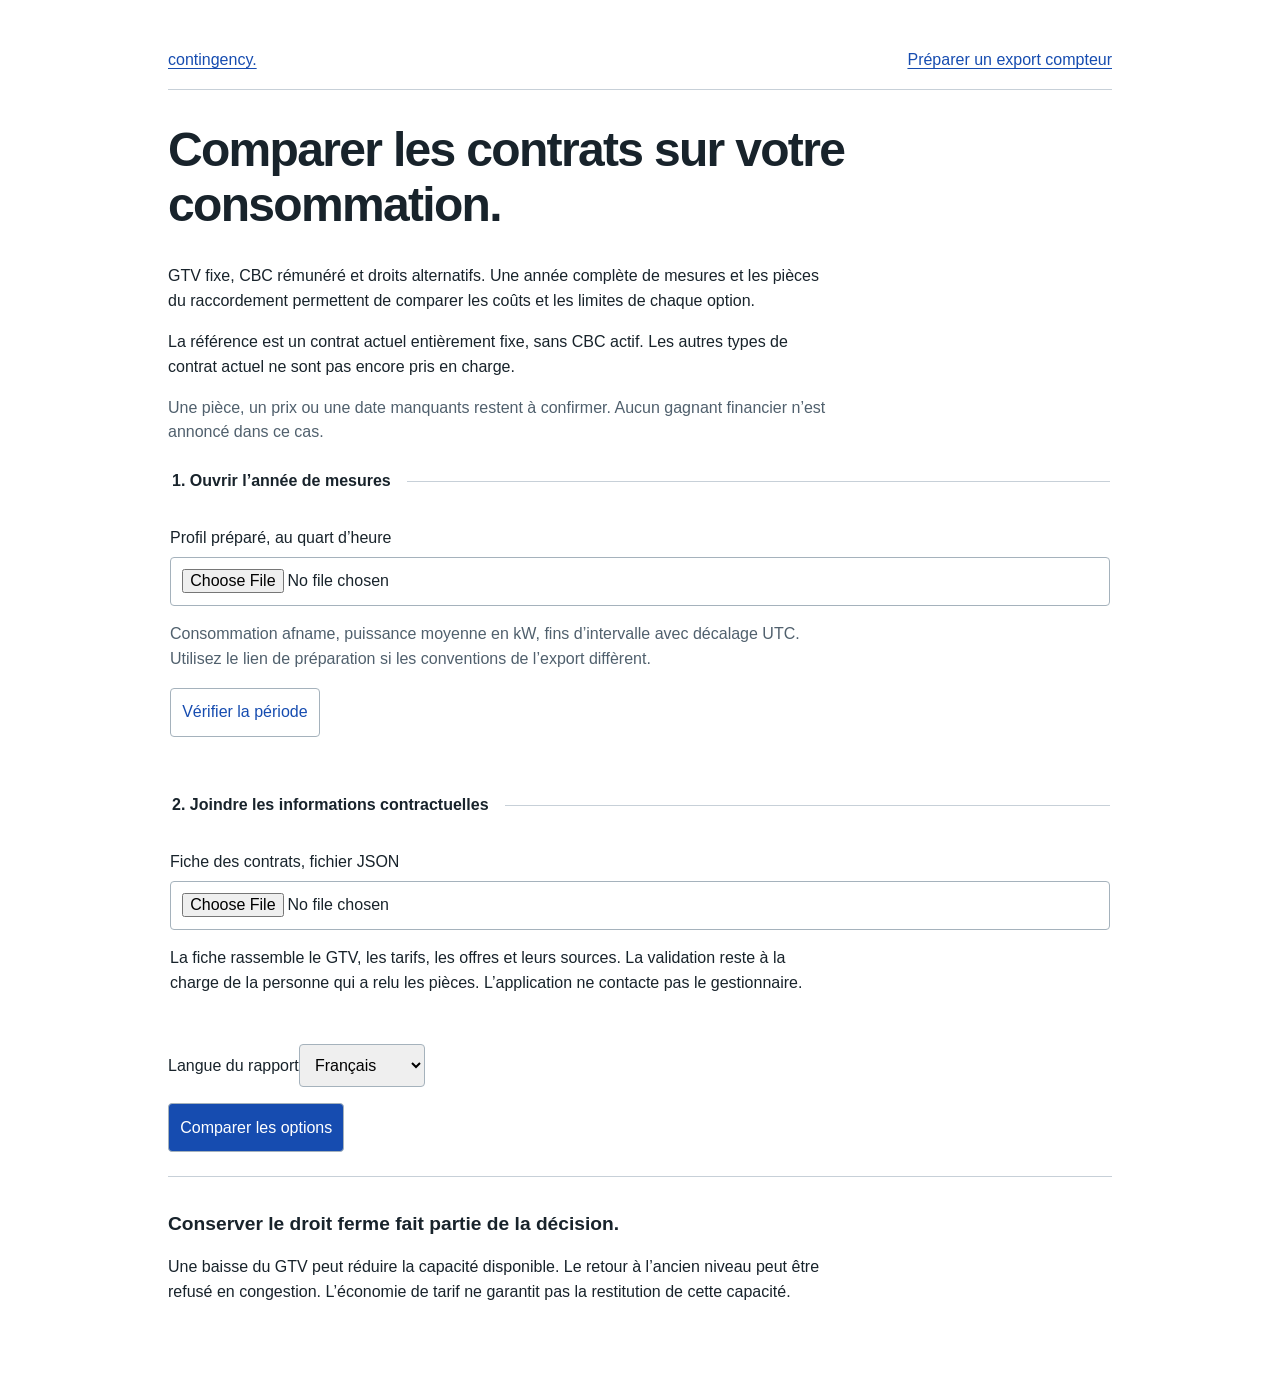
<file: application/contrats.html>
<!doctype html>
<html lang="fr"><head><meta charset="utf-8"><meta name="viewport" content="width=device-width,initial-scale=1">
<title>Comparer les contrats | Contingency</title><style>
*{box-sizing:border-box}body{margin:0;background:white;color:#18232b;font-family:Arial,sans-serif;line-height:1.55}main{max-width:65rem;margin:auto;padding:clamp(1rem,4vw,3rem)}header{display:flex;flex-wrap:wrap;justify-content:space-between;gap:1rem;border-bottom:1px solid #c7d0d8;padding-bottom:1rem}h1{font-size:clamp(1.8rem,4vw,3rem);line-height:1.15;letter-spacing:-.035em}h2{font-size:1.2rem}a{color:#164cb0;text-underline-offset:3px}p{max-width:75ch}p,li{overflow-wrap:anywhere}label{display:block;margin:1rem 0}input,select,button{font:inherit;padding:.7rem;border:1px solid #a5b2bc;border-radius:4px}input{display:block;width:100%;margin-top:.4rem;min-width:0}button{background:#164cb0;color:white;cursor:pointer;min-height:44px}button:disabled{opacity:.5;cursor:wait}.actions{display:flex;flex-wrap:wrap;gap:1rem;align-items:center}.secondaire{color:#164cb0;background:white}section,fieldset{min-width:0;border:0;border-top:1px solid #c7d0d8;margin-top:1.5rem;padding:1rem 0}legend{font-weight:bold;padding-right:1rem}.muted{color:#50606d}#erreur{color:#a12b30}#resume{font-weight:bold}.grille{display:grid;grid-template-columns:repeat(auto-fit,minmax(min(100%,15rem),1fr));gap:1rem}a:focus-visible,button:focus-visible,input:focus-visible,select:focus-visible{outline:3px solid #7d9ad3;outline-offset:3px}[hidden]{display:none!important}
</style></head><body><main>
<header><a href="/demo">contingency.</a><a href="/import-compteur">Préparer un export compteur</a></header>
<h1>Comparer les contrats sur votre consommation.</h1>
<p>GTV fixe, CBC rémunéré et droits alternatifs. Une année complète de mesures et les pièces du raccordement permettent de comparer les coûts et les limites de chaque option.</p>
<p>La référence est un contrat actuel entièrement fixe, sans CBC actif. Les autres types de contrat actuel ne sont pas encore pris en charge.</p>
<p class="muted">Une pièce, un prix ou une date manquants restent à confirmer. Aucun gagnant financier n’est annoncé dans ce cas.</p>
<p id="erreur" role="alert"></p>
<form id="formulaire">
<fieldset><legend>1. Ouvrir l’année de mesures</legend>
<label>Profil préparé, au quart d’heure<input id="profil" type="file" accept=".csv" required></label>
<p class="muted">Consommation afname, puissance moyenne en kW, fins d’intervalle avec décalage UTC. Utilisez le lien de préparation si les conventions de l’export diffèrent.</p>
<button type="button" id="analyser" class="secondaire">Vérifier la période</button><p id="mesures" aria-live="polite"></p>
<a id="modele" hidden>Télécharger la fiche des contrats à documenter</a>
</fieldset>
<fieldset><legend>2. Joindre les informations contractuelles</legend>
<label>Fiche des contrats, fichier JSON<input id="fiche" type="file" accept=".json" required></label>
<p>La fiche rassemble le GTV, les tarifs, les offres et leurs sources. La validation reste à la charge de la personne qui a relu les pièces. L’application ne contacte pas le gestionnaire.</p>
</fieldset>
<label>Langue du rapport<select id="langue"><option value="fr">Français</option><option value="nl">Nederlands</option></select></label>
<button id="comparer" type="submit">Comparer les options</button>
</form>
<section id="resultat" hidden aria-live="polite"><h2 id="resume"></h2><p id="contexte"></p><div class="actions"><a id="rapport" target="_blank" rel="noopener">Ouvrir le rapport</a><a id="telecharger">Télécharger le rapport</a><a id="calcul">Télécharger les calculs</a></div><ul id="options"></ul></section>
<section><h2>Conserver le droit ferme fait partie de la décision.</h2><p>Une baisse du GTV peut réduire la capacité disponible. Le retour à l’ancien niveau peut être refusé en congestion. L’économie de tarif ne garantit pas la restitution de cette capacité.</p></section>
<script>
'use strict';
const element=nom=>document.getElementById(nom);
let revision=0, liens=[];
function effacer(){revision++;element('resultat').hidden=true;element('modele').hidden=true;element('mesures').textContent='';element('erreur').textContent='';for(const lien of liens)URL.revokeObjectURL(lien);liens=[];}
function lien(nom,texte,type,fichier){const url=URL.createObjectURL(new Blob([texte],{type}));liens.push(url);element(nom).href=url;if(fichier)element(nom).download=fichier;element(nom).hidden=false;}
element('formulaire').addEventListener('input',effacer);
async function lire(nom){const fichier=element(nom).files[0];if(!fichier)throw Error('Choisissez le fichier '+nom+'.');if(fichier.size>20*1024*1024)throw Error('Fichier limité à 20 Mio.');return new TextDecoder('utf-8',{fatal:true}).decode(await fichier.arrayBuffer());}
async function appeler(chemin,contenu){const reponse=await fetch(chemin,{method:'POST',headers:{'Content-Type':'application/json'},body:JSON.stringify(contenu)});const resultat=await reponse.json();if(!reponse.ok)throw Error(resultat.detail||'La comparaison n’a pas abouti.');return resultat;}
async function travailler(bouton,operation){element('erreur').textContent='';bouton.disabled=true;try{await operation();}catch(erreur){element('erreur').textContent=erreur.message;}finally{bouton.disabled=false;}}
element('analyser').onclick=()=>travailler(element('analyser'),async()=>{effacer();const version=revision;const resultat=await appeler('/api/contrats/profil',{texte:await lire('profil')});if(version!==revision)return;element('mesures').textContent=`${resultat.profil.annee_mesuree} : ${resultat.profil.quarts.toLocaleString('fr-FR')} quarts, pointe ${resultat.profil.pointe_kw.toLocaleString('fr-FR')} kW. Qualité et provenance restent à confirmer.`;lien('modele',JSON.stringify(resultat.modele,null,2),'application/json','contrats-a-documenter.json');});
element('formulaire').onsubmit=evenement=>{evenement.preventDefault();travailler(element('comparer'),async()=>{effacer();const version=revision;const texte=await lire('profil'),configuration=JSON.parse(await lire('fiche'));const sortie=await appeler('/api/contrats/comparer',{texte,configuration,langue:element('langue').value});if(version!==revision)return;const r=sortie.resultat,meilleure=r.options.find(o=>o.id===r.dominante);element('resume').textContent=meilleure?'Coût annuel de référence le plus faible : '+meilleure.libelle:'Aucun gagnant financier établi';element('contexte').textContent=r.portee||(r.manquants.length?r.manquants.join(' '):'Compléter les pièces du raccordement pour comparer les contrats.');element('options').replaceChildren(...r.options.map(o=>{const li=document.createElement('li');li.textContent=o.libelle+' : '+({comparable:'pièces déclarées vérifiées',incomplet:'pièces ou paramètres manquants',incompatible:'incompatible avec ce profil ou cette offre',reference_depassee:'référence actuelle dépassée, à régulariser'}[o.statut]);return li;}));lien('rapport',sortie.html,'text/html');lien('telecharger',sortie.html,'text/html','comparaison.html');lien('calcul',JSON.stringify(r,null,2),'application/json','comparaison.json');element('resultat').hidden=false;});};
</script></main></body></html>
</file>
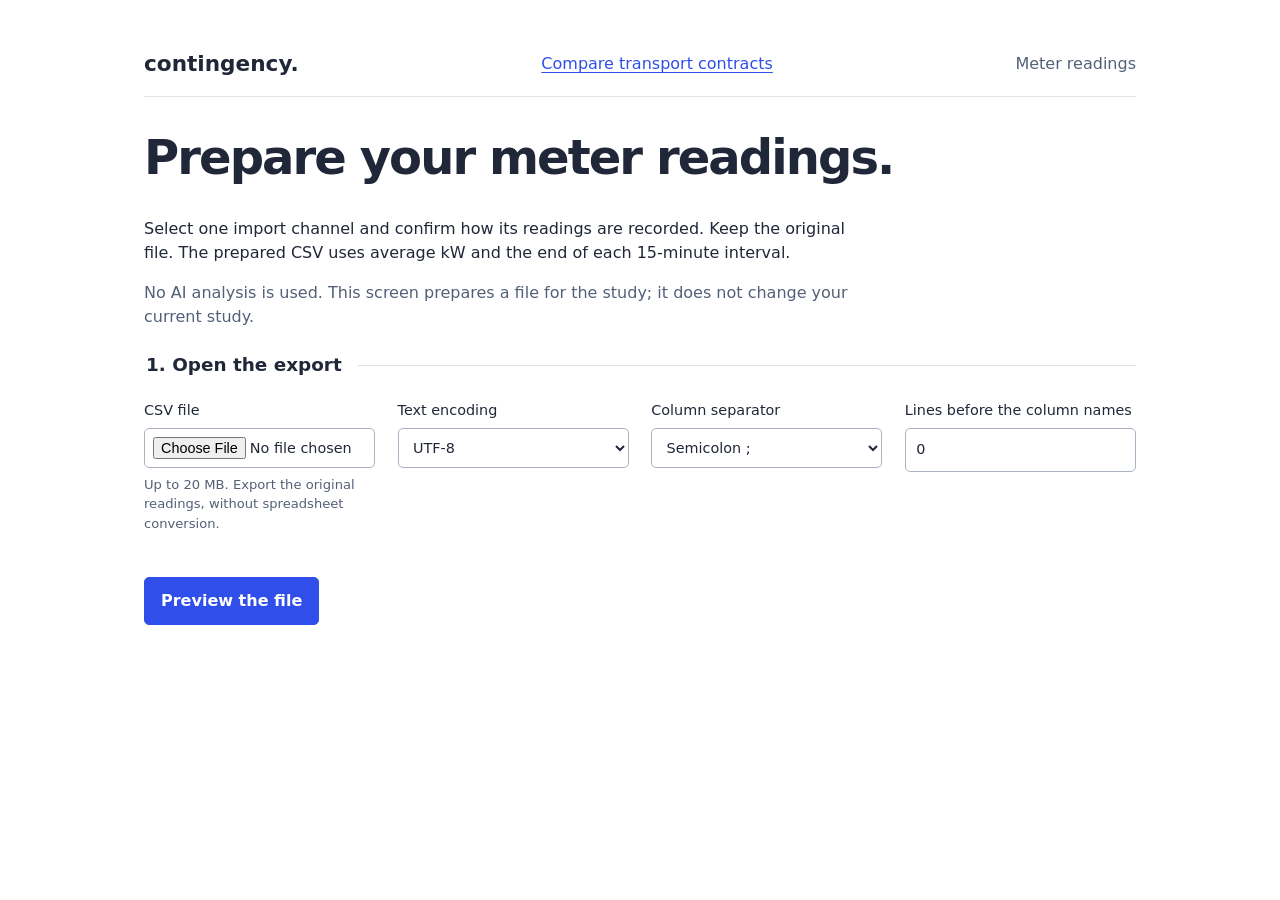
<file: application/import_compteur.html>
<!doctype html>
<html lang="en">
<head>
<meta charset="utf-8"><meta name="viewport" content="width=device-width,initial-scale=1">
<title>Meter readings | Contingency</title>
<style>
*{box-sizing:border-box}body{margin:0;font-family:system-ui,sans-serif;color:#202738;background:#fff;line-height:1.5}
main{max-width:68rem;margin:auto;padding:clamp(1rem,4vw,3rem)}header{display:flex;flex-wrap:wrap;gap:1rem;align-items:center;justify-content:space-between;border-bottom:1px solid #dfe3e9;padding-bottom:1rem}
a{color:#304fea;text-underline-offset:3px}.brand{font-size:1.35rem;font-weight:700;text-decoration:none;color:inherit}h1{font-size:clamp(1.8rem,5vw,3rem);line-height:1.15;letter-spacing:-.04em}h2,legend{font-size:1.15rem;font-weight:650}p{max-width:72ch}.muted,small{color:#536078}
fieldset{border:0;border-top:1px solid #dfe3e9;padding:1.3rem 0;margin:1.4rem 0;min-width:0}legend{padding-right:1rem}.grille{display:grid;grid-template-columns:repeat(auto-fit,minmax(min(100%,14rem),1fr));gap:1rem 1.4rem}
label{display:flex;flex-direction:column;gap:.4rem;font-size:.9rem;min-width:0}input,select,textarea,button{font:inherit;border-radius:5px}input,select,textarea{width:100%;min-width:0;border:1px solid #aab3c2;background:white;color:inherit;padding:.65rem}input[type=checkbox]{width:auto}input[type=file]{padding:.5rem}small{font-size:.82rem}textarea{resize:vertical;min-height:6rem}
button,.telecharger{display:inline-flex;justify-content:center;align-items:center;padding:.7rem 1rem;min-height:44px;border:1px solid #304fea;background:#304fea;color:white;font-weight:600;cursor:pointer;text-decoration:none}button:disabled{opacity:.55;cursor:wait}.secondaire{color:#304fea;background:white}button:focus-visible,a:focus-visible,input:focus-visible,select:focus-visible,textarea:focus-visible{outline:3px solid #7e91ff;outline-offset:3px}
.actions{display:flex;flex-wrap:wrap;gap:.8rem;margin:1rem 0}.case{flex-direction:row;align-items:flex-start}.tableau{max-width:100%;overflow:auto;border:1px solid #dfe3e9;margin:1rem 0}table{border-collapse:collapse;width:100%;font-size:.85rem}th,td{padding:.6rem;text-align:left;white-space:nowrap;border-bottom:1px solid #e5e8ed}th{background:#f5f7fb}#erreur{color:#9c2535;overflow-wrap:anywhere}#resultat{border-top:2px solid #304fea;padding-top:1rem}#resultat p,#resultat li,#heure p,#erreur{overflow-wrap:anywhere}[hidden]{display:none!important}
</style>
</head>
<body><main>
<header><a class="brand" href="/demo">contingency.</a><a href="/contrats">Compare transport contracts</a><span class="muted">Meter readings</span></header>
<h1>Prepare your meter readings.</h1>
<p>Select one import channel and confirm how its readings are recorded. Keep the original file. The prepared CSV uses average kW and the end of each 15-minute interval.</p>
<p class="muted">No AI analysis is used. This screen prepares a file for the study; it does not change your current study.</p>
<div id="erreur" role="alert"></div>
<form id="lecture">
<fieldset><legend>1. Open the export</legend><div class="grille">
<label>CSV file<input id="fichier" type="file" accept=".csv,.txt,.tsv" required><small>Up to 20 MB. Export the original readings, without spreadsheet conversion.</small></label>
<label>Text encoding<select id="encodage"><option value="utf-8">UTF-8</option><option value="windows-1252">Windows 1252</option><option value="utf-16le">UTF-16 LE</option><option value="utf-16be">UTF-16 BE</option></select></label>
<label>Column separator<select id="separateur"><option value=";">Semicolon ;</option><option value=",">Comma ,</option><option value="tab">Tab</option></select></label>
<label>Lines before the column names<input id="preambule" type="number" min="0" max="50" step="1" value="0" required></label>
</div></fieldset>
<button id="voir" type="submit">Preview the file</button>
</form>
<section id="apercu" hidden><h2>Original values</h2><p id="nombre-lignes" class="muted"></p><div id="tableau" class="tableau" tabindex="0" aria-label="First five rows, scroll horizontally to inspect every column"></div></section>
<form id="conversion" hidden>
<fieldset><legend>2. Select the readings</legend><div class="grille">
<label>Export provider<input id="fournisseur" required placeholder="Name shown on your export"></label>
<label>Timestamp or time column<select id="colonne-temps" class="colonne" required></select></label>
<label>Value column<select id="colonne-valeur" class="colonne" required></select></label>
<label>Separate date column<select id="colonne-date" class="colonne facultative"></select><small>Leave empty if date and time are in the same column.</small></label>
<label>Meter identifier column<select id="colonne-compteur" class="colonne facultative"></select></label>
<label>Keep this meter identifier<input id="filtre-compteur" placeholder="Exact value, if more than one meter"></label>
<label>Channel column<select id="colonne-canal" class="colonne facultative"></select></label>
<label>Keep this channel<input id="filtre-canal" placeholder="Exact value of the import channel"></label>
</div><p><label class="case"><input type="checkbox" id="compteur-unique">If there is no meter identifier column, I confirm that the file contains one meter only.</label></p>
</fieldset>
<fieldset><legend>3. Confirm units and time</legend><div class="grille">
<label>Unit of each value<select id="unite" required><option value="">Choose the declared unit</option><option value="kw">Average power, kW</option><option value="kwh_par_quart">Energy per 15 minutes, kWh</option></select><small>Cumulative meter registers are not supported.</small></label>
<label>Timestamp marks<select id="marque" required><option value="">Choose start or end</option><option value="debut">Start of the interval</option><option value="fin">End of the interval</option></select></label>
<label>Timestamp format<select id="format" required><option value="">Match your export</option><option value="ISO8601">2026-12-31T23:45:00+01:00 (ISO)</option><option value="%d-%m-%Y %H:%M">31-12-2026 23:45</option><option value="%d/%m/%Y %H:%M">31/12/2026 23:45</option><option value="%d-%m-%Y %H:%M:%S">31-12-2026 23:45:00</option><option value="%d-%m-%Y %H:%M%z">31-12-2026 23:45+0100</option></select></label>
<label>Time zone<select id="fuseau"><option value="Europe/Amsterdam">Europe/Amsterdam</option><option value="UTC">UTC</option></select><small>Zone in which the file writes its timestamps (UTC for a trailing Z); a written offset that contradicts it stops the import. An ambiguous local hour requires its explicit UTC offset.</small></label>
<label>Decimal mark<select id="decimal"><option value=",">Comma, as in 1,25</option><option value=".">Point, as in 1.25</option></select></label>
<label>Thousands separator<select id="milliers"><option value="aucun">None</option><option value=".">Point, as in 1.000</option><option value=",">Comma, as in 1,000</option><option value="espace">Space, as in 1 000</option></select></label>
</div><p><label class="case"><input type="checkbox" id="intervalles" required>I confirm these are 15-minute import readings (afname), not cumulative registers, export readings or monthly totals.</label></p>
</fieldset>
<fieldset><legend>4. Measurement quality</legend><div class="grille">
<label>Status column<select id="colonne-statut" class="colonne facultative"></select><small>If absent, quality is recorded as unknown.</small></label>
<label>Measured status values<textarea id="statuts-mesures" placeholder="One exact value per line"></textarea><small>Only if the provider documents these values as measured readings.</small></label>
<label>Valid status values<textarea id="statuts-valides" placeholder="One exact value per line"></textarea><small>Validated, origin not documented: not presented as measured.</small></label>
<label>Estimated status values<textarea id="statuts-estimes" placeholder="One exact value per line"></textarea><small>Estimated readings remain marked in the import record.</small></label>
</div><p class="muted">Any other status in the selected channel stops the import.</p></fieldset>
<button id="convertir" type="submit">Check and prepare the CSV</button>
</form>
<section id="heure" hidden aria-live="polite"><h2>Repeated hour to confirm</h2><p id="heure-texte"></p><div class="tableau"><table id="heure-paires"></table></div><button id="heure-confirmer" type="button">Confirm this reading of the repeated hour</button><p class="muted">The confirmation applies to this file with these settings only. Changing a setting requires a new confirmation.</p></section>
<section id="resultat" hidden aria-live="polite"><h2>Readings prepared</h2><p id="resume"></p><ul id="avertissements"></ul>
<h3>Check before use</h3><p class="muted">A wrong unit multiplies or divides every peak by 4. Compare each month with the invoice or the contract before using these readings.</p>
<div id="jours" class="tableau" tabindex="0"></div>
<label>Contracted transport capacity, kW (optional)<input id="gtv" type="number" min="0" step="any" inputmode="decimal"></label>
<div id="pointes" class="tableau" tabindex="0"></div><div class="actions"><a id="telecharger-csv" class="telecharger">Download prepared CSV</a><a id="telecharger-audit" class="telecharger secondaire">Download import record</a></div><p class="muted">Keep both files with the original export. Compare the same period with its transport invoice before drawing a capacity conclusion.</p></section>
<script>
'use strict';
const element=identifiant=>document.getElementById(identifiant);
let texteSource='',empreinteOctets='',lectureCourante=null,urls=[],revision=0,confirmationHeure=null,controle=null;
const val=identifiant=>element(identifiant).value;
function optionsLecture(){return {separateur:val('separateur')==='tab'?'\t':val('separateur'),lignes_avant_entete:Number(val('preambule'))};}
function effacerResultat(){revision++;element('heure').hidden=true;element('resultat').hidden=true;for(const url of urls)URL.revokeObjectURL(url);urls=[];}
function invaliderLecture(){confirmationHeure=null;lectureCourante=null;texteSource='';element('conversion').hidden=true;element('apercu').hidden=true;effacerResultat();}
element('lecture').addEventListener('input',invaliderLecture);
// Un réglage changé retire la confirmation de l'heure répétée : elle ne valait que pour les réglages confirmés.
element('conversion').addEventListener('input',()=>{confirmationHeure=null;effacerResultat();});
async function requete(chemin,contenu){let reponse,resultat;
  try{reponse=await fetch(chemin,{method:'POST',headers:{'Content-Type':'application/json'},body:JSON.stringify(contenu)});}catch{throw Error('The workshop server could not be reached. Check that it is running, then try again.');}
  try{resultat=await reponse.json();}catch{throw Error(`The workshop server returned an unreadable response (HTTP ${reponse.status}).`);}
  if(!reponse.ok){const erreur=Error(resultat.detail||'Import failed.');erreur.constats=Array.isArray(resultat.constats)?resultat.constats:[];throw erreur;}return resultat;}
function tableau(entetes,lignes){const t=document.createElement('table'),e=document.createElement('tr');for(const nom of entetes)e.append(cellule('th',nom));t.append(e);for(const ligne of lignes){const r=document.createElement('tr');for(const x of ligne)r.append(cellule('td',x));t.append(r);}return t;}
const nombreEn=x=>x.toLocaleString('en-GB',{maximumFractionDigits:3});
const motifsJour={ete:'Clock change to summer time',hiver:'Clock change to winter time',partiel:'Partial day: start or end of the export'};
function afficherControle(){if(!controle)return;const autre=controle.autre_unite==='kw'?'average power (kW)':'energy per 15 minutes (kWh)',gtv=Number(val('gtv'));
  const jours=[['First day',controle.reference.premier],...(controle.reference.ete?[['A summer day',controle.reference.ete]]:[])].map(([nom,j])=>[j.jour,String(j.quarts),nom]).concat(controle.jours.map(j=>[j.jour,String(j.quarts),motifsJour[j.motif]]));
  element('jours').replaceChildren(tableau(['Day','Quarter-hours','Meaning'],jours));
  element('pointes').replaceChildren(tableau(['Month','Peak as declared, kW',`Peak if the values were ${autre}, kW`,...(gtv>0?['Declared peak, % of the contracted capacity']:[])],
    controle.pointes_mensuelles.map(p=>[p.mois,nombreEn(p.pointe_kw),nombreEn(p.pointe_kw_autre_unite),...(gtv>0?[nombreEn(100*p.pointe_kw/gtv)+' %']:[])])));}
element('gtv').addEventListener('input',afficherControle);
function proposerHeure(constats){const c=(constats||[]).find(x=>x.code==='HEURE_REPETEE_A_CONFIRMER');element('heure').hidden=!c;if(!c)return;const p=c.parametres;
  element('heure-texte').textContent=`Repeated hour on ${p.jour}: following the order of the rows in your file, lines ${p.lignes_ete[0]} to ${p.lignes_ete.at(-1)} would be read as summer time (${p.decalages[0]}) and lines ${p.lignes_hiver[0]} to ${p.lignes_hiver.at(-1)} as winter time (${p.decalages[1]}). File SHA-256 (original bytes): ${empreinteOctets}. Text SHA-256 after decoding, bound to the confirmation: ${p.empreinte}.`;
  // Les deux mesures de chaque heure répétée, telles qu'écrites dans le fichier, avant confirmation (textContent : valeurs du fichier).
  const table=element('heure-paires');table.replaceChildren();const entete=table.insertRow();
  for(const titre of['Local hour','First occurrence (summer time)','Second occurrence (winter time)']){const th=document.createElement('th');th.textContent=titre;entete.append(th);}
  for(const paire of c.paires||[]){const ligne=table.insertRow();ligne.insertCell().textContent=paire.heure;
    for(const o of[paire.ete,paire.hiver])ligne.insertCell().textContent=`line ${o.ligne}: ${o.valeur} (${o.instant})`;}
  element('heure-confirmer').onclick=()=>{confirmationHeure=p.identite;element('heure').hidden=true;element('conversion').requestSubmit();};}
async function travailler(bouton,operation){element('erreur').textContent='';bouton.disabled=true;try{await operation();}catch(erreur){element('erreur').textContent=erreur.message||'Import failed.';element('erreur').scrollIntoView({block:'center'});}finally{bouton.disabled=false;}}
function cellule(type,texte){const cellule=document.createElement(type);cellule.textContent=texte;return cellule;}
element('lecture').onsubmit=evenement=>{evenement.preventDefault();travailler(element('voir'),async()=>{
  invaliderLecture();const version=revision,fichier=element('fichier').files[0],reglages=optionsLecture(),encodage=val('encodage');if(!fichier)throw Error('Choose a CSV file.');if(fichier.size>20*1024*1024)throw Error('The export exceeds 20 MB.');
  const octets=await fichier.arrayBuffer();let texte;try{texte=new TextDecoder(encodage,{fatal:true}).decode(octets);}catch{throw Error('This encoding cannot read the file. Select its original text encoding.');}
  const empreinte=[...new Uint8Array(await crypto.subtle.digest('SHA-256',octets))].map(x=>x.toString(16).padStart(2,'0')).join('');
  const apercu=await requete('/api/compteur/apercu',{texte,...reglages});if(version!==revision)return;texteSource=texte;empreinteOctets=empreinte;lectureCourante={...reglages,nom:fichier.name,encodage};
  const tableau=document.createElement('table'),entete=document.createElement('tr');for(const nom of apercu.colonnes)entete.append(cellule('th',nom));tableau.append(entete);
  for(const ligne of apercu.exemples){const rangee=document.createElement('tr');for(const nom of apercu.colonnes)rangee.append(cellule('td',ligne.valeurs[nom]));tableau.append(rangee);}element('tableau').replaceChildren(tableau);
  element('nombre-lignes').textContent=`${apercu.nombre_lignes.toLocaleString('en-GB')} rows. The first five are shown without interpretation.`;
  document.querySelectorAll('select.colonne').forEach(select=>{select.replaceChildren(new Option(select.classList.contains('facultative')?'None':'Choose a column',''));for(const nom of apercu.colonnes)select.add(new Option(nom,nom));});
  element('conversion').reset();element('apercu').hidden=false;element('conversion').hidden=false;
});};
element('conversion').onsubmit=evenement=>{evenement.preventDefault();travailler(element('convertir'),async()=>{
  effacerResultat();const version=revision;if(!lectureCourante)throw Error('Preview this file before converting it.');
  const filtres=Object.create(null);for(const [colonne,filtre] of [['colonne-compteur','filtre-compteur'],['colonne-canal','filtre-canal']]){if(val(filtre)&&!val(colonne))throw Error('Select the column for each filter.');if(val(colonne)&&val(filtre))filtres[val(colonne)]=val(filtre);}
  if(val('colonne-canal')&&!val('filtre-canal'))throw Error('Select one import channel with its exact value.');
  const confirmee=confirmationHeure;const statuts={};for(const [identifiant,nature] of [['statuts-mesures','mesure'],['statuts-valides','valide'],['statuts-estimes','estime']]){for(const statut of val(identifiant).split('\n').map(x=>x.trim()).filter(Boolean)){if(Object.hasOwn(statuts,statut))throw Error('A status value can have one meaning only.');Object.defineProperty(statuts,statut,{value:nature,enumerable:true});}}
  const configuration={...lectureCourante,meetbedrijf:val('fournisseur'),colonne_temps:val('colonne-temps'),colonne_date:val('colonne-date'),colonne_valeur:val('colonne-valeur'),colonne_compteur:val('colonne-compteur'),compteur_unique:element('compteur-unique').checked,filtres,unite:val('unite'),kanaal:'afname',nature_valeurs:'intervalle',pas_minutes:15,format_temps:val('format'),fuseau:val('fuseau'),horodatage_marque:val('marque'),decimal:val('decimal'),milliers:val('milliers'),colonne_statut:val('colonne-statut'),statuts};
  if(confirmee)configuration.heure_repetee_confirmee=confirmee;
  let resultat;try{resultat=await requete('/api/compteur/convertir',{texte:texteSource,configuration,empreinte_octets:empreinteOctets});}catch(erreur){proposerHeure(erreur.constats);throw erreur;}
  if(version!==revision)return;
  const nombre=resultat.valeurs_kw.length,energie=resultat.valeurs_kw.reduce((a,b)=>a+b,0)/4,pointe=Math.max(...resultat.valeurs_kw);
  element('resume').textContent=`${nombre.toLocaleString('en-GB')} readings retained, ${resultat.provenance.lignes_ecartees.toLocaleString('en-GB')} rows excluded. Peak: ${pointe.toLocaleString('en-GB',{maximumFractionDigits:3})} kW. Energy: ${energie.toLocaleString('en-GB',{maximumFractionDigits:3})} kWh.`;
  element('avertissements').replaceChildren(...resultat.avertissements.map(texte=>cellule('li',texte)));
  // Même audit que la commande : tout le résultat hors séries, journal de l'heure répétée et contrôle compris.
  const {csv:_,valeurs_kw:__,horodatages:___,...audit}=resultat;controle=resultat.controle;afficherControle();
  for(const [identifiant,contenu,type,nom] of [['telecharger-csv',resultat.csv,'text/csv;charset=utf-8','profil.csv'],['telecharger-audit',JSON.stringify(audit,null,2)+'\n','application/json','import.json']]){const url=URL.createObjectURL(new Blob([contenu],{type}));urls.push(url);element(identifiant).href=url;element(identifiant).download=nom;}
  element('resultat').hidden=false;element('resultat').scrollIntoView({block:'start'});
});};
</script>
</main></body></html>
</file>
